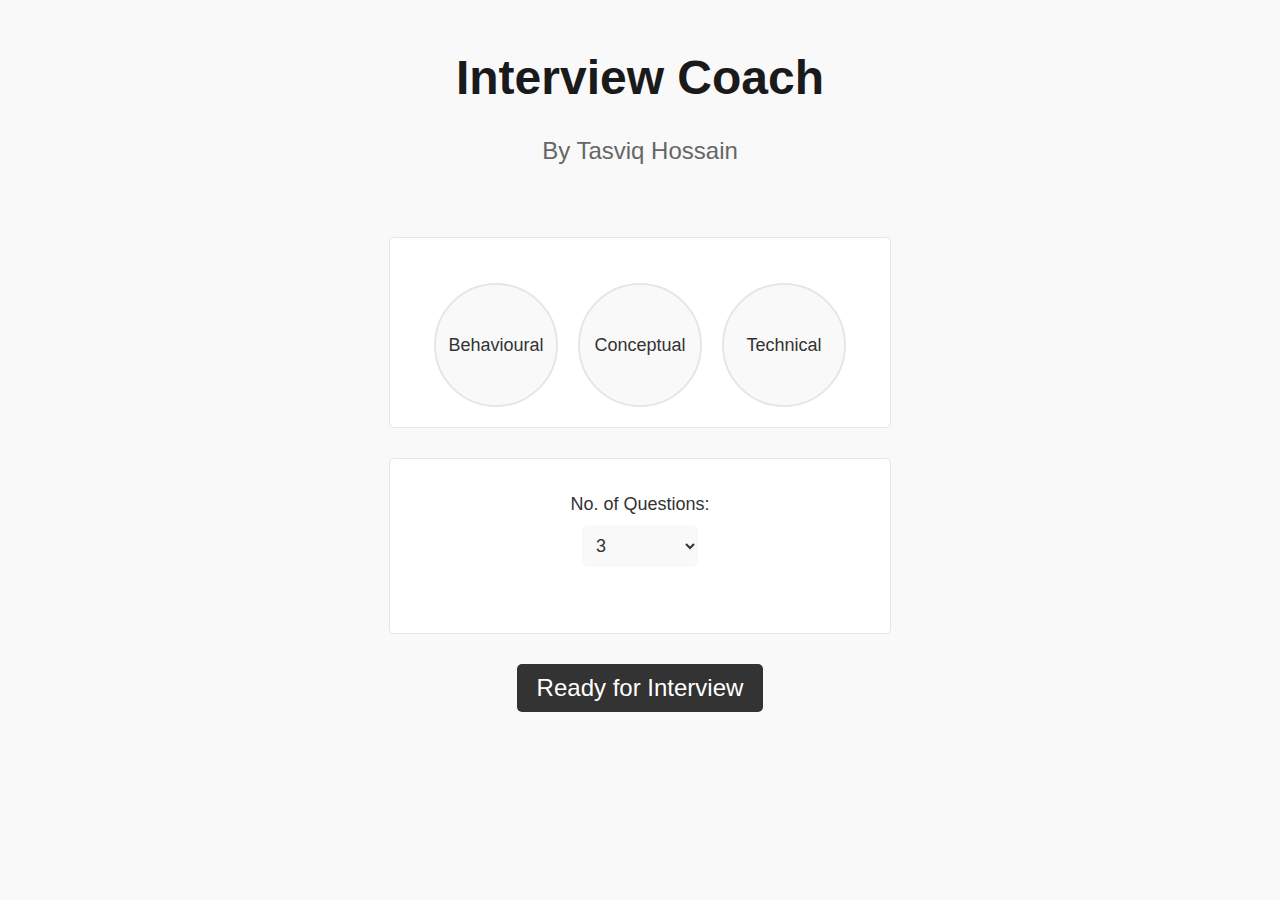
<file: index.html>
<!DOCTYPE html>
<html>

<head>
  <meta charset="utf-8">
  <meta name="viewport" content="width=device-width">
  <title>replit</title>
  <link href="style.css" rel="stylesheet" type="text/css" />
  <h1 class="heading"> Interview Coach </h1>
  <h3 class="subheading"> By Tasviq Hossain </h3> <br>
</head>

<body>
  <!--name variable used to store input and id is to identify the html label-->
  <form class="multi-select">
    <div class="bubble-container">
      <div class="bubble-option">
        <input type="radio" id="mc" name="type" value="b">
        <label for="mc">Behavioural</label>
      </div>
      <div class="bubble-option">
        <input type="radio" id="sa" name="type" value="c">
        <label for="sa">Conceptual</label>
      </div>
      <div class="bubble-option">
        <input type="radio" id="lf" name="type" value="t">
        <label for="lf">Technical</label>
      </div>
    </div>
  </form>

  <form class="drop-downs">
    <label for="dropdown1">No. of Questions:</label>
    <select id="dropdown1" name="numQuestions">
      <option value="option1">3</option>
      <option value="option2">4</option>
      <option value="option3">5</option>
      <option value="option3">6</option>
      <option value="option3">Unlimited</option>
    </select> <br><br>
  </form>

  <button id="submitButton" type="button">Ready for Interview</button><br>

  <script src="https://code.jquery.com/jquery-3.6.0.min.js"></script>

  <script src="form.js"></script>

  <!--
    This script places a badge on your repl's full-browser view back to your repl's cover
    page. Try various colors for the theme: dark, light, red, orange, yellow, lime, green,
    teal, blue, blurple, magenta, pink!
    -->
  <script src="https://replit.com/public/js/replit-badge-v2.js" theme="dark" position="bottom-right"></script>
</body>

</html>
</file>
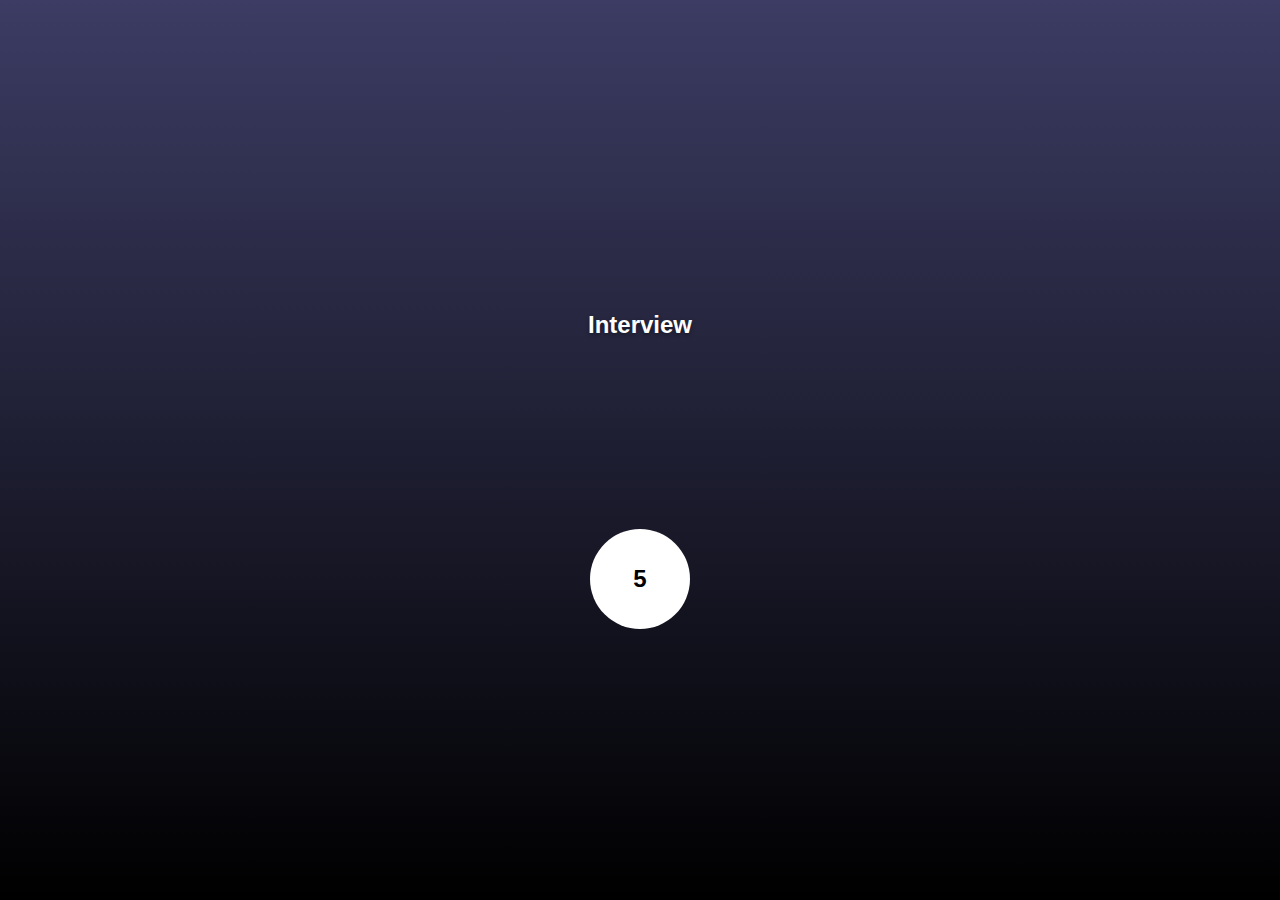
<file: int_page.html>
<!DOCTYPE html>
<html>

<head>
  <link href="style2.css" rel="stylesheet" type="text/css" />
  <link href="https://stackpath.bootstrapcdn.com/bootstrap/4.3.1/css/bootstrap.min.css" rel="stylesheet">
  <style>
    body {
      display: flex;
      justify-content: center;
      align-items: center;
      height: 100vh;
      background-color: #f9f9f9;
    }
    .container {
      text-align: center;
    }
    .interview-heading {
      margin-top: 40px;
      margin-bottom: 20px;
      font-size: 24px;
      font-weight: bold;
      color: #ffffff;
      text-shadow: 0px 2px 4px rgba(0, 0, 0, 0.4);
    }
    #timer {
      font-size: 20px;
      margin-top: 20px;
      display: flex;
      justify-content: center;
      align-items: center;
    }
    #videoElement {
      display: block;
      margin: 0 auto;
      width: 100%;
      max-width: 640px;
    }
  </style>
</head>

<body>
  <div class="container">
    <h1 class="interview-heading">Interview</h1>
    <!-- Webcam -->
    <video id="videoElement" autoplay></video>
    <div id="timer">
      <span id="countdown">5</span>
    </div>
    <button id="nextQuestionBtn" class="btn btn-primary mt-3" style="display:none;">Next Question</button>
  </div>

  <script src="interview.js"></script>
</body>

</html>
</file>
<file: style.css>
/* set background color and font family */
body {
  background-color: #F9F9F9;
  font-family: Arial, sans-serif;
}

/* style for heading */
.heading {
  font-size: 48px;
  font-weight: bold;
  color: #1A1A1A;
  text-align: center;
  margin-top: 50px;
}

/* style for subheading */
.subheading {
  font-size: 24px;
  font-weight: normal;
  color: #666666;
  text-align: center;
  margin-top: 10px;
}

/* style for form */
form {
  margin: 30px auto;
  max-width: 500px;
  padding-top: 35px;
  padding-bottom: 10px;
  border: 1px solid #E6E6E6;
  border-radius: 5px;
  background-color: #FFFFFF;
}

/* style for bubble container */
.bubble-container {
  display: flex;
  flex-wrap: wrap;
  justify-content: center;
}

/* style for bubble option */
.bubble-option {
  display: flex;
  flex-direction: column;
  align-items: center;
  margin: 10px;
}

/* style for radio button */
input[type="radio"] {
  display: none;
}

.bubble-option input[type="radio"]:checked + label {
  background-color: green; 
  color: white;
}

/* style for label */
label {
  font-size: 18px;
  color: #333333;
}

label[for="dropdown1"] {
  display: block;
  margin: 0 auto;
  text-align: center;
}

/* style for bubble label */
label[for="mc"], label[for="sa"], label[for="lf"] {
  width: 120px;
  height: 120px;
  border-radius: 50%;
  background-color: #F9F9F9;
  border: 2px solid #E6E6E6;
  display: flex;
  align-items: center;
  justify-content: center;
  cursor: pointer;
  transition: all 0.2s ease-in-out;
}

/* style for bubble label on hover */
label[for="mc"]:hover, label[for="sa"]:hover, label[for="lf"]:hover {
  background-color: #333333;
  color: #FFFFFF;
  border: 2px solid #333333;
}

/* style for select */
select {
  display: block;
  margin: 0 auto;
  font-size: 18px;
  color: #333333;
  padding: 10px;
  border: none;
  border-radius: 5px;
  background-color: #F9F9F9;
  margin-top: 10px;
  margin-bottom: 20px;
}

/* style for button */
button {
  display: block;
  margin: 0 auto;
  font-size: 24px;
  color: #FFFFFF;
  background-color: #333333;
  padding: 10px 20px;
  border: none;
  border-radius: 5px;
  cursor: pointer;
  transition: all 0.2s ease-in-out;
}

/* style for button on hover */
button:hover {
  background-color: green;
}
</file>
<file: style2.css>
html {
  height: 100%;
  width: 100%;
}

body {
  background: linear-gradient(rgb(60,60,100),black);
  text-align: center;
  font-family: Ubuntu, sans-serif;
  color: white;
}

.heading {
  display: flex;
  justify-content: center;
  margin-top: 25px;
  margin-bottom: 25px;
  color: rgb(200,200,200);
}

#nextQuestionBtn {
  font-size: 16px;
  padding: 8px 16px;
  margin-top: 25px;
  background-color: black;
  color: white;
}

#nextQuestionBtn:hover {
  background-color: green;
  color: white;
}

#countdown {
  width: 100px;
  height: 100px;
  margin: auto;
  border-radius: 50%;
  background-color: white;
  display: flex;
  justify-content: center;
  align-items: center;
  font-size: 24px;
  font-weight: bold;
  color: black;
}
</file>
